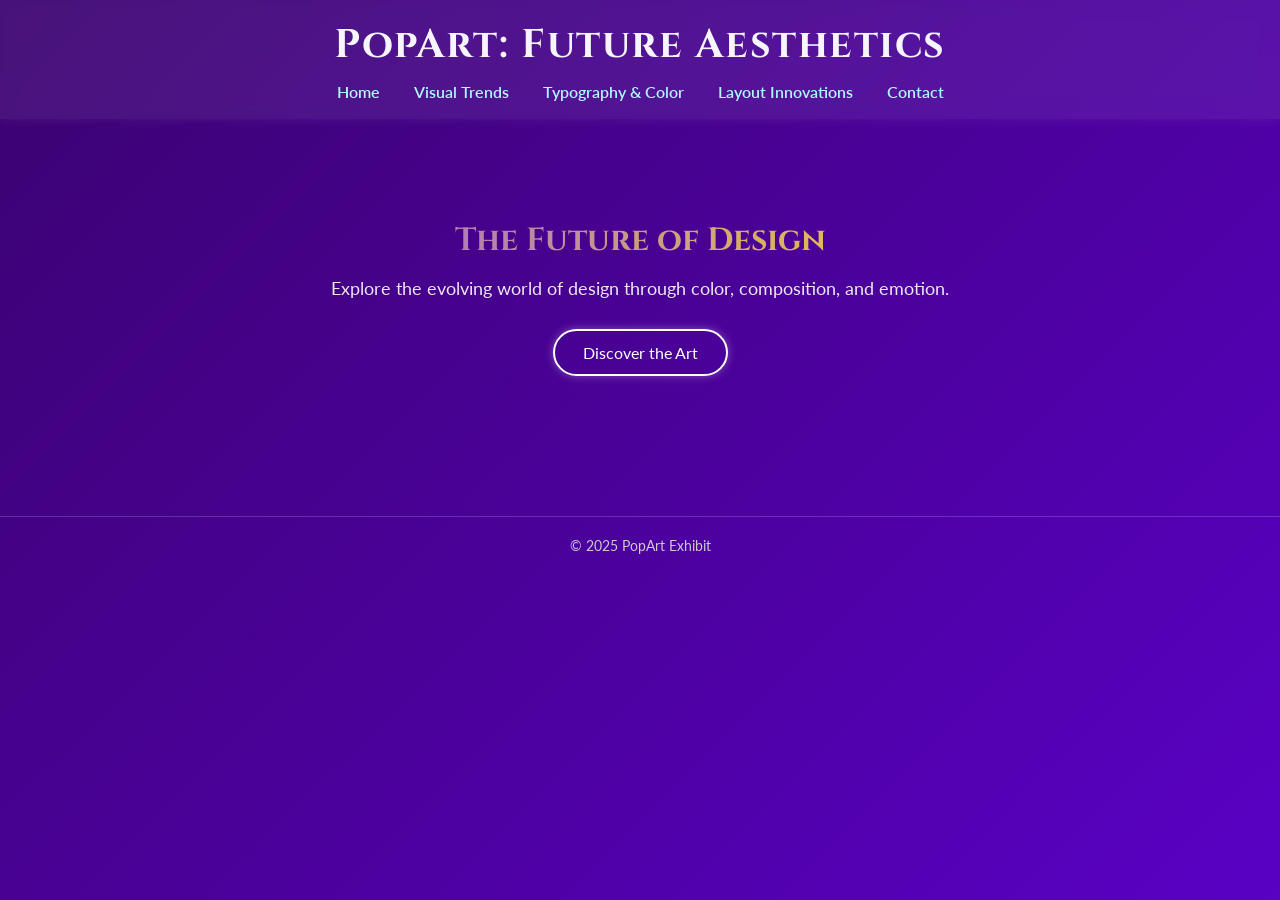
<file: index.html>
<!DOCTYPE html>
<html lang="en">
<head>
  <meta charset="UTF-8">
  <meta name="viewport" content="width=device-width, initial-scale=1.0">
  <title>PopArt: Future Aesthetics</title>
  <link rel="stylesheet" href="style.css">
</head>
<body>
  <header>
    <h1>PopArt: Future Aesthetics</h1>
    <nav>
      <a href="index.html">Home</a>
      <a href="trends.html">Visual Trends</a>
      <a href="typography.html">Typography & Color</a>
      <a href="layout.html">Layout Innovations</a>
      <a href="contact.html">Contact</a>
    </nav>
  </header>

  <section class="hero">
    <h2 class="animated-title">The Future of Design</h2>
    <p>Explore the evolving world of design through color, composition, and emotion.</p>
    <a class="btn" href="trends.html">Discover the Art</a>

  </section>

  <footer>© 2025 PopArt Exhibit</footer>
</body>
</html>
</file>
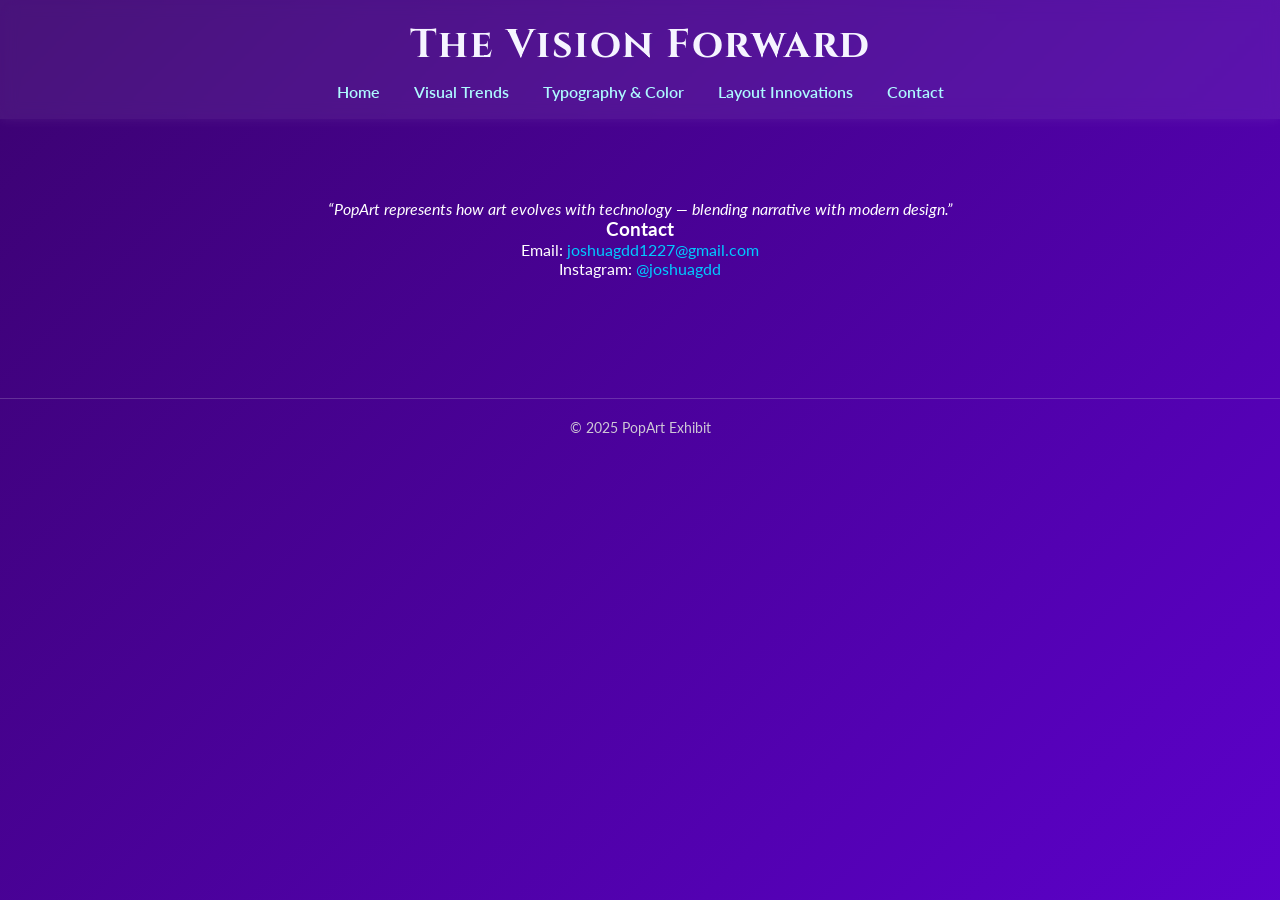
<file: contact.html>
<!DOCTYPE html>
<html lang="en">
<head>
  <meta charset="UTF-8">
  <meta name="viewport" content="width=device-width, initial-scale=1.0">
  <title>The Vision Forward</title>
  <link rel="stylesheet" href="style.css">
</head>
<body>
  <header>
    <h1>The Vision Forward</h1>
    <nav>
      <a href="index.html">Home</a>
      <a href="trends.html">Visual Trends</a>
      <a href="typography.html">Typography & Color</a>
      <a href="layout.html">Layout Innovations</a>
      <a href="contact.html">Contact</a>
    </nav>
  </header>

  <section class="contact">
    <p><i>“PopArt represents how art evolves with technology — blending narrative with modern design.”</i></p>
    <h3>Contact</h3>
    <p>Email: <a href="mailto:joshuagdd1227@gmail.com">joshuagdd1227@gmail.com</a></p>
    <p>Instagram: <a href="https://instagram.com/joshuagdd">@joshuagdd</a></p>
  </section>

  <footer>© 2025 PopArt Exhibit</footer>
</body>
</html>
</file>
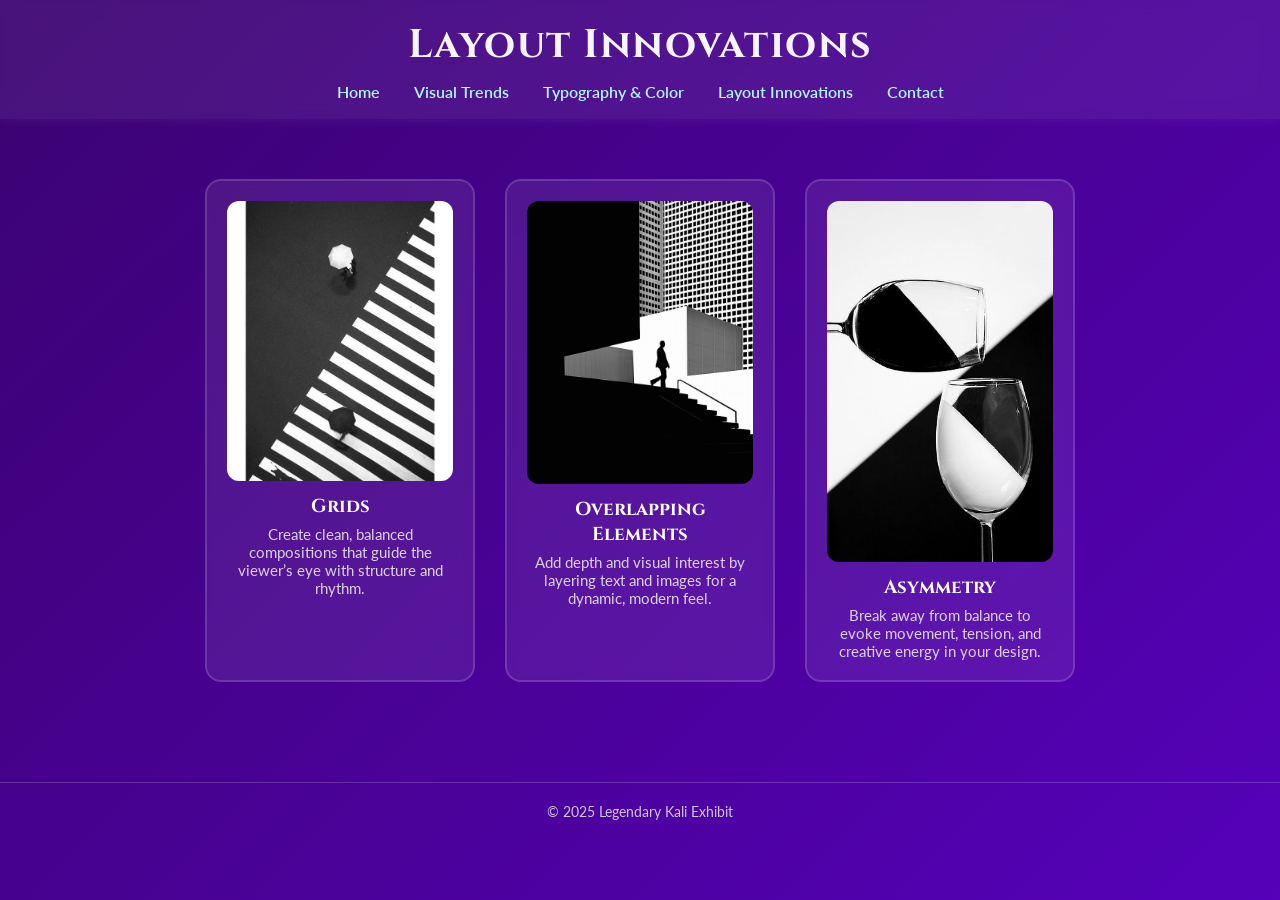
<file: layout.html>
<!DOCTYPE html>
<html lang="en">
<head>
  <meta charset="UTF-8">
  <meta name="viewport" content="width=device-width, initial-scale=1.0">
  <title>Layout Innovations</title>
  <link rel="stylesheet" href="style.css">
</head>
<body>
  <header>
    <h1>Layout Innovations</h1>
    <nav>
      <a href="index.html">Home</a>
      <a href="trends.html">Visual Trends</a>
      <a href="typography.html">Typography & Color</a>
      <a href="layout.html">Layout Innovations</a>
      <a href="contact.html">Contact</a>
    </nav>
  </header>

  <section class="gallery">
    <div class="card">
      <img src="popart_img/grid.jpg" alt="Experimental layout 1">
      <h3>Grids</h3>
      <p>Create clean, balanced compositions that guide the viewer’s eye with structure and rhythm.</p>
    </div>
    <div class="card">
      <img src="popart_img/overlapping.jpg" alt="Experimental layout 2">
      <h3>Overlapping Elements</h3>
      <p>Add depth and visual interest by layering text and images for a dynamic, modern feel.</p>
    </div>
    <div class="card">
      <img src="popart_img/asymmetry.jpg" alt="Experimental layout 3">
      <h3>Asymmetry</h3>
      <p>Break away from balance to evoke movement, tension, and creative energy in your design.</p>
    </div>
  </section>

  <footer>© 2025 Legendary Kali Exhibit</footer>
</body>
</html>
</file>
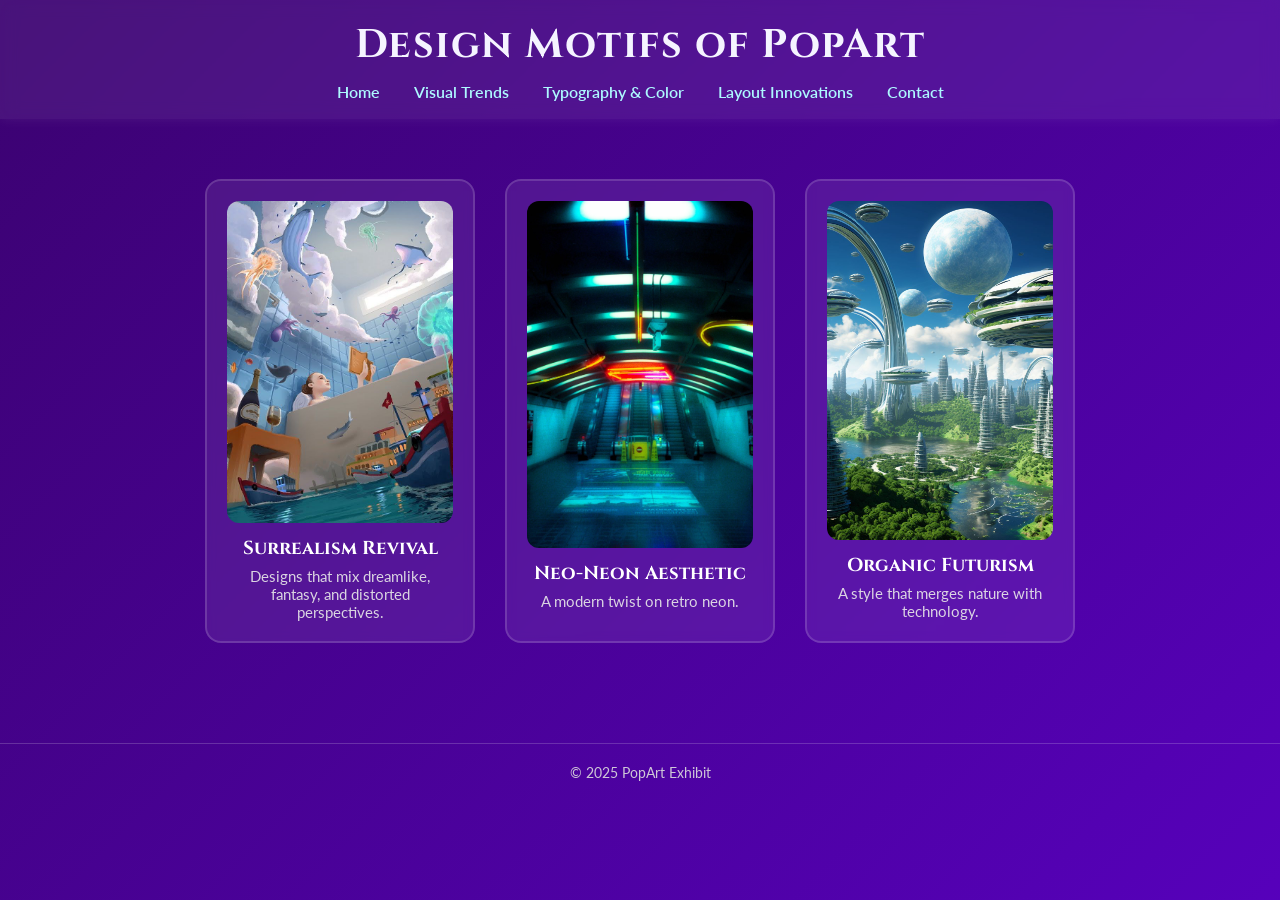
<file: trends.html>
<!DOCTYPE html>
<html lang="en">
<head>
  <meta charset="UTF-8">
  <meta name="viewport" content="width=device-width, initial-scale=1.0">
  <title>Design Motifs of PopArt</title>
  <link rel="stylesheet" href="style.css">
</head>
<body>
  <header>
    <h1>Design Motifs of PopArt</h1>
    <nav>
      <a href="index.html">Home</a>
      <a href="trends.html">Visual Trends</a>
      <a href="typography.html">Typography & Color</a>
      <a href="layout.html">Layout Innovations</a>
      <a href="contact.html">Contact</a>
    </nav>
  </header>

  <section class="gallery">
    <div class="card">
      <img src="popart_img/surrealism.jpg" alt="surrealism">
      <h3>Surrealism Revival</h3>
      <p>Designs that mix dreamlike, fantasy, and distorted perspectives.</p>
    </div>
    <div class="card">
      <img src="popart_img/neon.jpg" alt="neon">
      <h3>Neo-Neon Aesthetic</h3>
      <p>A modern twist on retro neon.</p>
    </div>
    <div class="card">
      <img src="popart_img/organic.jpg" alt="organic">
      <h3>Organic Futurism</h3>
      <p>A style that merges nature with technology.</p>
    </div>
  </section>

  <footer>© 2025 PopArt Exhibit</footer>
</body>
</html>
</file>
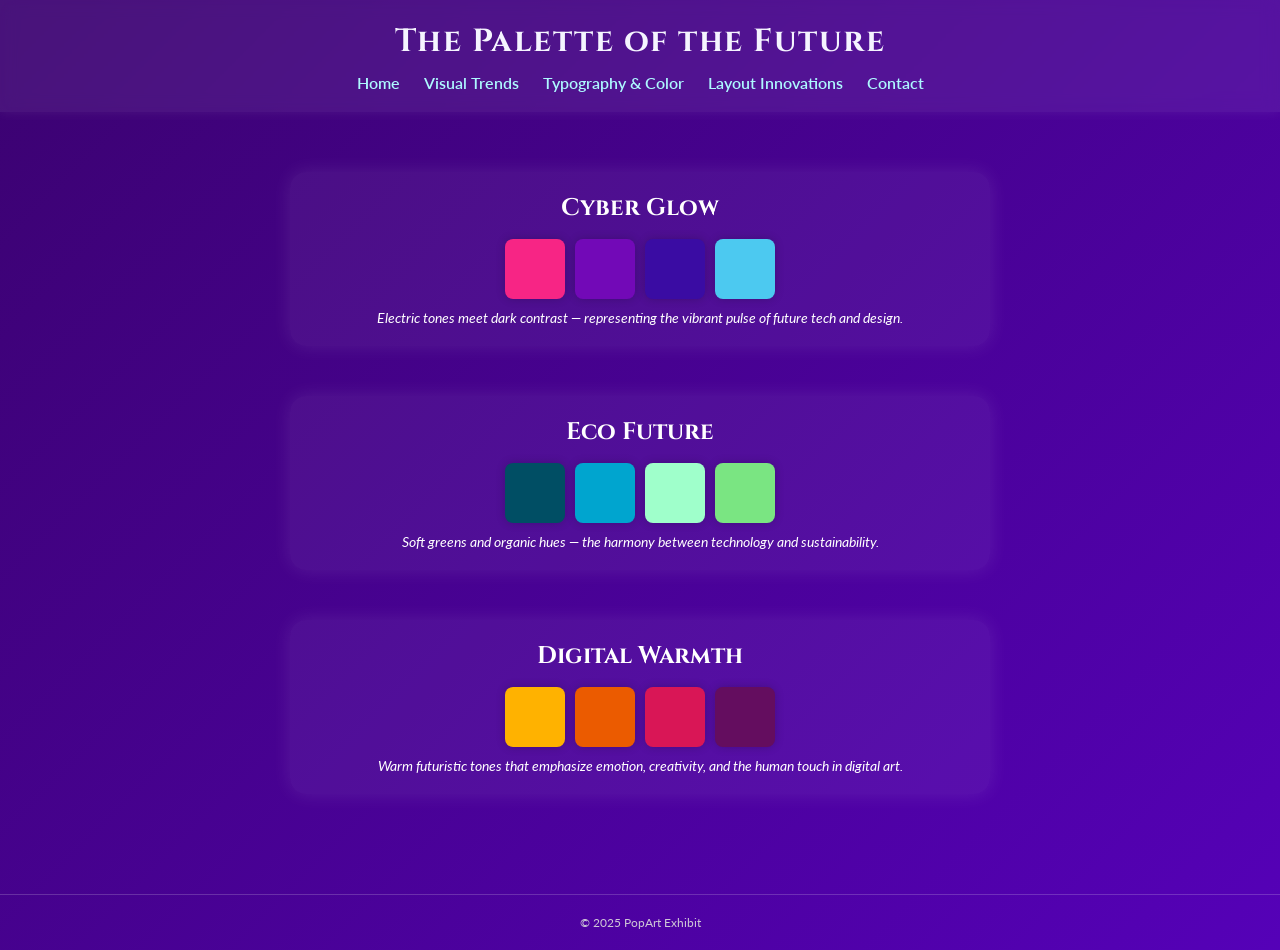
<file: typography.html>
<!DOCTYPE html>
<html lang="en">
<head>
  <meta charset="UTF-8">
  <meta name="viewport" content="width=device-width, initial-scale=1.0">
  <title>The Palette of the Future</title>
  <link rel="stylesheet" href="style.css">
  <style>
    body {
      margin: 0;
      font-family: 'Lato', sans-serif;
      text-align: center;
    }

    header {
      padding: 20px;
      backdrop-filter: blur(8px);
    }

    h1 {
      font-family: 'Cinzel', serif;
      font-size: 2rem;
      margin-bottom: 10px;
    }

    nav a
    {
      text-decoration: none;
      margin: 0 10px;
      transition: 0.3s;
    }

    .palette-section {
      display: flex;
      flex-direction: column;
      align-items: center;
      gap: 50px;
      padding: 60px 20px;
    }

    .palette {
      background: rgba(255,255,255,0.05);
      border-radius: 16px;
      padding: 20px;
      width: 80%;
      max-width: 700px;
      box-shadow: 0 0 20px rgba(255,255,255,0.1);
    }

    .palette h2 {
      font-family: 'Cinzel', serif;
      color: #fff;
      margin-bottom: 15px;
    }

    .colors {
      display: flex;
      justify-content: center;
      gap: 10px;
      margin-bottom: 10px;
    }

    .color {
      width: 60px;
      height: 60px;
      border-radius: 8px;
      box-shadow: 0 0 10px rgba(0,0,0,0.2);
    }

    .palette p {
      font-size: 14px;
      font-style: italic;
    }

    footer {
      margin-top: 40px;
      font-size: 12px;
      padding-bottom: 20px;
    }
  </style>
</head>
<body>
  <header>
    <h1>The Palette of the Future</h1>
    <nav>
      <a href="index.html">Home</a>
      <a href="trends.html">Visual Trends</a>
      <a href="typography.html">Typography & Color</a>
      <a href="layout.html">Layout Innovations</a>
      <a href="contact.html">Contact</a>
    </nav>
  </header>

  <section class="palette-section">
    <!-- Cyber Glow -->
    <div class="palette">
      <h2>Cyber Glow</h2>
      <div class="colors">
        <div class="color" style="background:#f72585;"></div>
        <div class="color" style="background:#7209b7;"></div>
        <div class="color" style="background:#3a0ca3;"></div>
        <div class="color" style="background:#4cc9f0;"></div>
      </div>
      <p>Electric tones meet dark contrast — representing the vibrant pulse of future tech and design.</p>
    </div>

    <!-- Eco Future -->
    <div class="palette">
      <h2>Eco Future</h2>
      <div class="colors">
        <div class="color" style="background:#004e64;"></div>
        <div class="color" style="background:#00a5cf;"></div>
        <div class="color" style="background:#9fffcb;"></div>
        <div class="color" style="background:#7ae582;"></div>
      </div>
      <p>Soft greens and organic hues — the harmony between technology and sustainability.</p>
    </div>

    <!-- Digital Warmth -->
    <div class="palette">
      <h2>Digital Warmth</h2>
      <div class="colors">
        <div class="color" style="background:#FFB200;"></div>
        <div class="color" style="background:#EB5B00;"></div>
        <div class="color" style="background:#D91656;"></div>
        <div class="color" style="background:#640D5F;"></div>
      </div>
      <p>Warm futuristic tones that emphasize emotion, creativity, and the human touch in digital art.</p>
    </div>
  </section>

  <footer>© 2025 PopArt Exhibit</footer>
</body>
</html>
</file>
<file: style.css>
@import url('https://fonts.googleapis.com/css2?family=Lato:wght@400;600&family=Cinzel:wght@500;700&display=swap');

* {
  margin: 0;
  padding: 0;
  box-sizing: border-box;
}

body {
  font-family: 'Lato', sans-serif;
  /* New futuristic gradient */
  background: linear-gradient(135deg, #3B0270, #6F00FF, #00CAFF);
  background-size: 400% 400%;
  animation: gradientShift 12s ease infinite;
  color: #ffffff;
  text-align: center;
  overflow-x: hidden;
}

@keyframes gradientShift {
  0% {background-position: 0% 50%;}
  50% {background-position: 100% 50%;}
  100% {background-position: 0% 50%;}
}

/* HEADER */
header {
  background: rgba(255,255,255,0.07);
  backdrop-filter: blur(8px);
  padding: 18px 0;
  position: sticky;
  top: 0;
  z-index: 1000;
  box-shadow: 0 0 12px rgba(255,255,255,0.08);
}

h1 {
  font-family: 'Cinzel', serif;
  font-size: 2.5em;
  color: #f5f4ff;
  letter-spacing: 1.5px;
}

h2.animated-title {
  font-family: 'Cinzel', serif;
  font-size: 2.5em;
  background: linear-gradient(90deg, #9b5de5, #f9d923, #00bbf9);
  background-size: 200%;
  -webkit-background-clip: text;
  -webkit-text-fill-color: transparent;
  animation: gradientMove 5s ease infinite;
}

@keyframes gradientMove {
  0% { background-position: 0% 50%; }
  50% { background-position: 100% 50%; }
  100% { background-position: 0% 50%; }
}


/* NAVIGATION */
nav {
  margin-top: 10px;
}
nav a {
  color: #aef9ff;
  margin: 0 15px;
  text-decoration: none;
  font-weight: 600;
  transition: color 0.3s, text-shadow 0.3s;
}
nav a:hover {
  color: #00CAFF;
  text-shadow: 0 0 10px #00CAFF;
}

/* HERO SECTION */
.hero {
  padding: 100px 20px;
  max-width: 800px;
  margin: auto;
}
.hero h2 {
  font-family: 'Cinzel', serif;
  font-size: 2em;
  margin-bottom: 12px;
  color: #ffffff;
}
.hero p {
  font-size: 1.1em;
  opacity: 0.9;
  line-height: 1.7em;
}
.hero .btn {
  display: inline-block;
  margin-top: 25px;
  padding: 12px 28px;
  border: 2px solid #fff;
  color: #fff;
  border-radius: 25px;
  text-decoration: none;
  transition: all 0.4s ease;
  box-shadow: 0 0 10px rgba(255,255,255,0.3);
}
.hero .btn:hover {
  background: #fff;
  color: #3B0270;
  box-shadow: 0 0 20px #6F00FF, 0 0 40px #00CAFF;
}

/* CARD GRID */
.gallery {
  display: flex;
  flex-wrap: wrap;
  justify-content: center;
  padding: 60px 20px;
  gap: 30px;
}
.card {
  width: 270px;
  background: rgba(255,255,255,0.08);
  border-radius: 16px;
  padding: 20px;
  transition: all 0.4s;
  border: 2px solid rgba(255,255,255,0.15);
  backdrop-filter: blur(5px);
}
.card:hover {
  transform: translateY(-8px) scale(1.05);
  box-shadow: 0 0 20px #6F00FF, 0 0 30px #00CAFF;
}
.card img {
  width: 100%;
  border-radius: 12px;
  margin-bottom: 10px;
}
.card h3 {
  color: #fff;
  font-family: 'Cinzel', serif;
  margin-bottom: 6px;
}
.card p {
  font-size: 0.95em;
  color: #e9e9e9;
  opacity: 0.9;
}

/* CONTACT */
.contact {
  padding: 80px 20px;
  max-width: 700px;
  margin: auto;
}
.contact a {
  color: #00CAFF;
  text-decoration: none;
}
.contact a:hover {
  text-decoration: underline;
}

/* FOOTER */
footer {
  margin-top: 40px;
  padding: 20px;
  border-top: 1px solid rgba(255,255,255,0.2);
  font-size: 0.9em;
  opacity: 0.9;
  color: #ddd;
}
</file>
